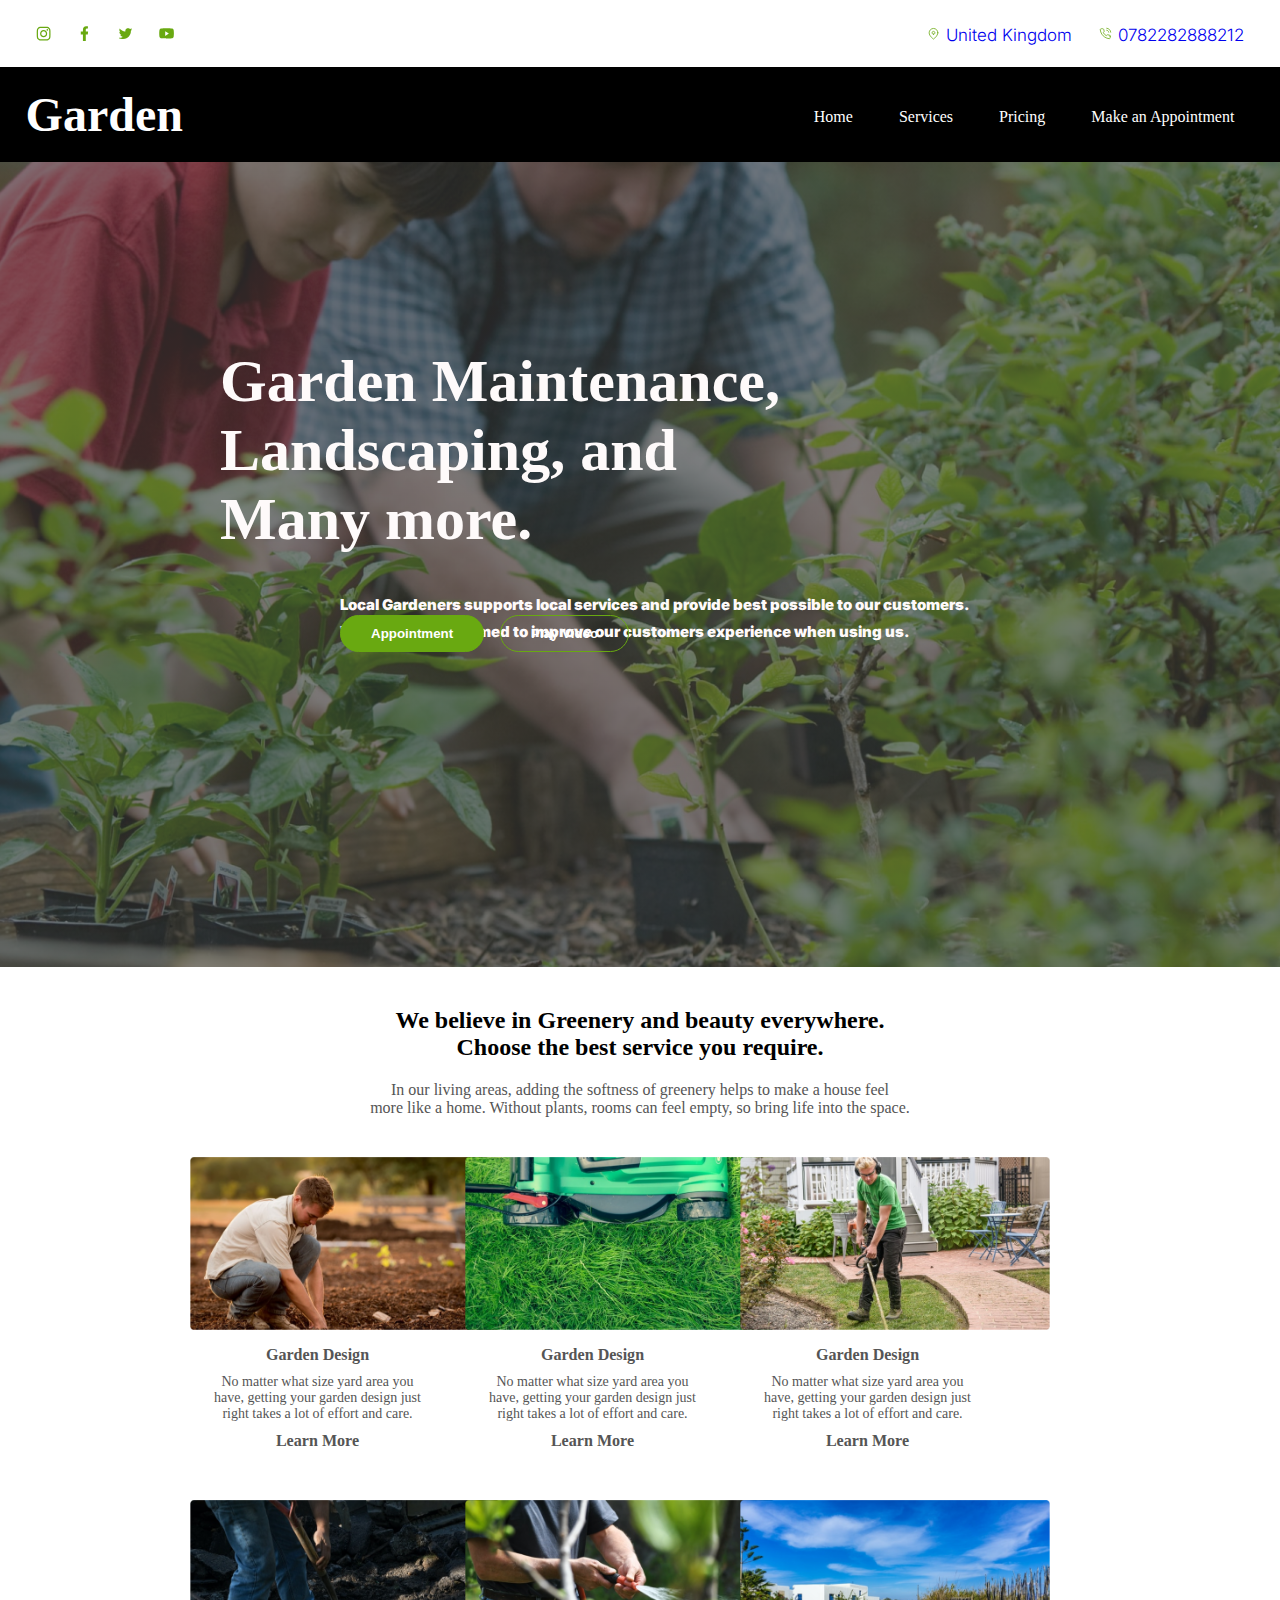
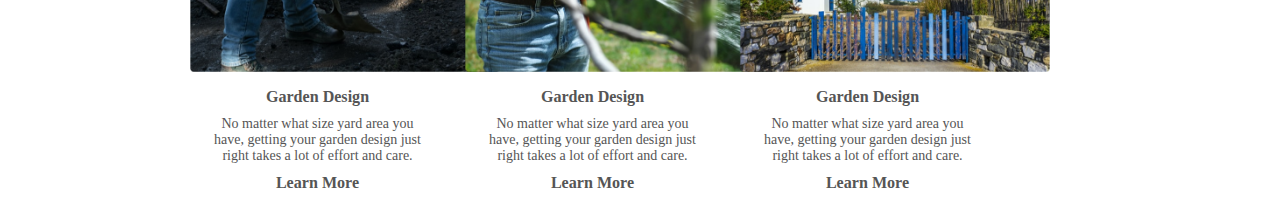
<file: index.html>
<!DOCTYPE html>
<html>

<head>
    <meta charset="utf-8">
    <meta http-equiv="X-UA-Compatible" content="IE=edge">
    <title></title>
    <meta name="description" content="">
    <meta name="viewport" content="width=device-width, initial-scale=1">
    <link rel="stylesheet" href="style.css">
    <link rel="preconnect" href="https://fonts.googleapis.com">
    <link rel="preconnect" href="https://fonts.gstatic.com" crossorigin>
    <link href="https://fonts.googleapis.com/css2?family=Inter:wght@100&family=Outfit:wght@400;700&display=swap"
        rel="stylesheet">
    <link rel="preconnect" href="https://fonts.googleapis.com">
    <link rel="preconnect" href="https://fonts.gstatic.com" crossorigin>
    <link
        href="https://fonts.googleapis.com/css2?family=Flow+Circular&family=Fraunces:opsz,wght@9..144,700&family=Montserrat:wght@500;700&display=swap"
        rel="stylesheet">
</head>

<body>
    <header>
        <nav>
            <div class="social-media">
                <ul class="social-media-img">
                    <li>
                        <a href="">
                            <img src="./icon/instagram.svg" />
                        </a>
                    </li>
                    <li>
                        <a href="#">
                            <img src="./icon/facebook.svg" />
                        </a>
                    </li>
                    <li>
                        <a href="#">
                            <img src="./icon/twitter.svg" />
                        </a>
                    </li>
                    <li>
                        <a href="#">
                            <img src="./icon/youtube.svg" />
                        </a>
                    </li>
                </ul>
                <ul class="contact-list">
                    <li>
                        <a href="#" class="contact-list-l">
                            <img src="./icon/location.svg" alt=""> United Kingdom
                        </a>
                    </li>
                    <li>
                        <a href="#" class="contact-list-p">
                            <img src="./icon/phone.svg" alt=""> 0782282888212
                        </a>
                    </li>
                </ul>
            </div>
        </nav>
        <div class="main">
            <div class="hero">
                <nav class="nav-bar">
                    <h1 class="logo"> Garden</h1>
                    <ul class="nav-bar-menu">
                        <li><a href="#">Home</a></li>
                        <li><a href="#">Services</a></li>
                        <li><a href="#">Pricing</a></li>
                        <li><a href="#">Make an Appointment</a></li>
                    </ul>
                </nav>
            </div>
            <h2 class="main-text">Garden Maintenance, <br> Landscaping, and <br> Many more.</h2>
            <h3>Local Gardeners supports local services and provide best possible to our customers.
                <br> We have always aimed to improve our customers experience when using us.
            </h3>
            <!-- <a class="btn btn-full" href="#">Appointment</a>
            <a class="btn btn-ghost" href="#">Play Vidoe</a> -->
            <button class="btn btn-full"> <span>Appointment</span></button>
            <button class="btn btn-ghost"> <span>Play Video</span></button>
        </div>
    </header>
    <div class="frame">
        <h4>We believe in Greenery and beauty everywhere.
            <br> Choose the best service you require.
        </h4>
        <h5>In our living areas, adding the softness of greenery helps to make a house feel
            <br> more like a home. Without plants, rooms can feel empty, so bring life into the space.
        </h5>
        <div class="row">
            <div class="column">
                <img src="./homepage/gardening_service_1.png" alt="">
                <h6>Garden Design</h6>
                <p>No matter what size yard area you <br>
                    have, getting your garden design just <br>
                    right takes a lot of effort and care.
                </p>
                <h6>Learn More</h6>
            </div>
            <div class="column">
                <img class="boxs" src="./homepage/gardening_service_2.png" alt="">
                <h6>Garden Design</h6>
                <p>No matter what size yard area you <br>
                    have, getting your garden design just <br>
                    right takes a lot of effort and care.
                </p>
                <h6>Learn More</h6>
            </div>
            <div class="column">
                <img src="./homepage/gardening_service_3.png" alt="">
                <h6>Garden Design</h6>
                <p>No matter what size yard area you <br>
                    have, getting your garden design just <br>
                    right takes a lot of effort and care.
                </p>
                <h6>Learn More</h6>
            </div>
        </div>
        <div class="row">
            <div class="column">
                <img src="./homepage/gardening_service_4.png" alt="">
                <h6>Garden Design</h6>
                <p>No matter what size yard area you <br>
                    have, getting your garden design just <br>
                    right takes a lot of effort and care.
                </p>
                <h6>Learn More</h6>
            </div>
            <div class="column">
                <img src="./homepage/gardening_service_5.png" alt="">
                <h6>Garden Design</h6>
                <p>No matter what size yard area you <br>
                    have, getting your garden design just <br>
                    right takes a lot of effort and care.
                </p>
                <h6>Learn More</h6>
            </div>
            <div class="column">
                <img src="./homepage/gardening_service_6.png" alt="">
                <h6>Garden Design</h6>
                <p>No matter what size yard area you <br>
                    have, getting your garden design just <br>
                    right takes a lot of effort and care.
                </p>
                <h6>Learn More</h6>
            </div>
        </div>

        <script src="" async defer></script>
</body>

</html>
</file>
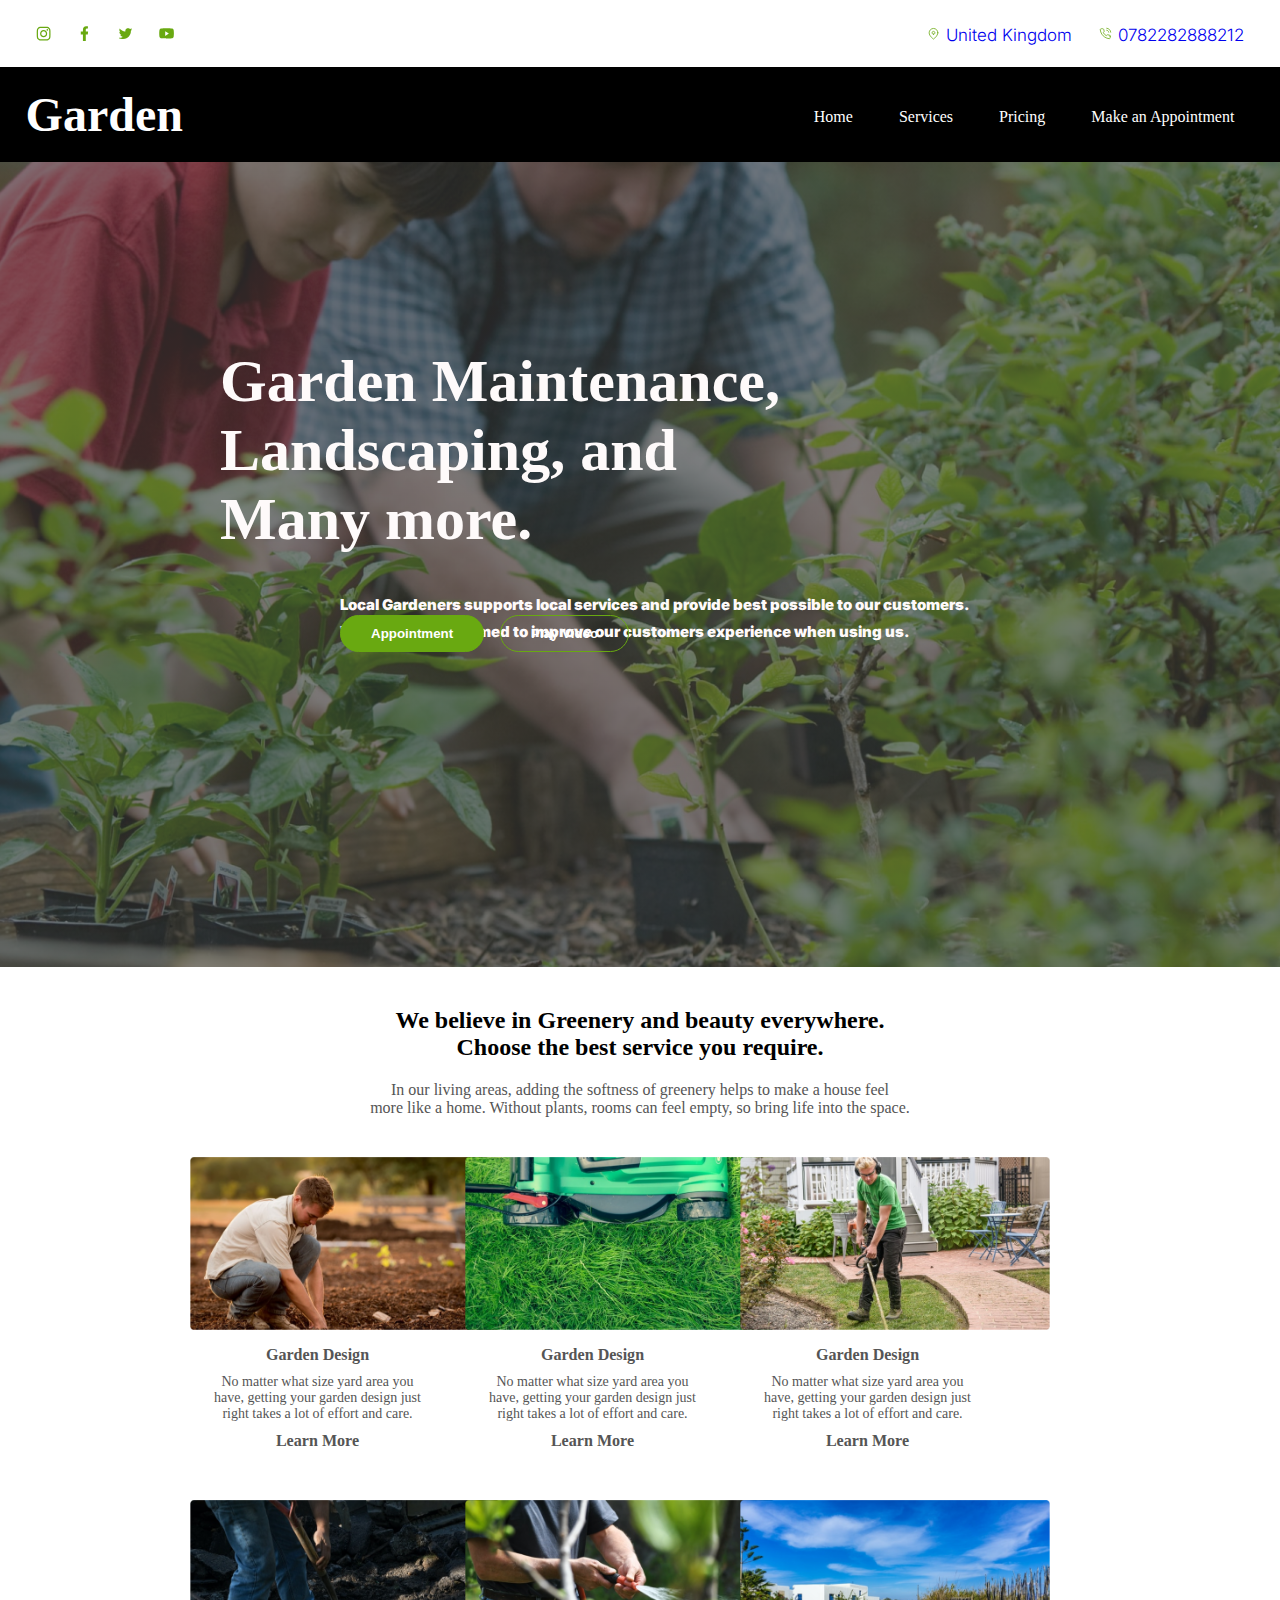
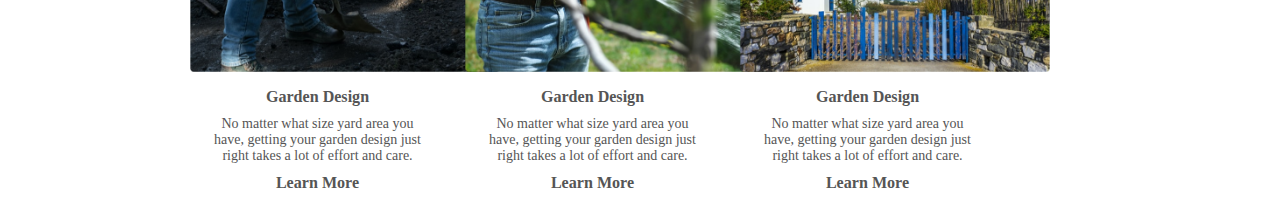
<file: home.html>
<!DOCTYPE html>
<html>

<head>
    <meta charset="utf-8">
    <meta http-equiv="X-UA-Compatible" content="IE=edge">
    <title></title>
    <meta name="description" content="">
    <meta name="viewport" content="width=device-width, initial-scale=1">
    <link rel="stylesheet" href="style.css">
    <link rel="preconnect" href="https://fonts.googleapis.com">
    <link rel="preconnect" href="https://fonts.gstatic.com" crossorigin>
    <link href="https://fonts.googleapis.com/css2?family=Inter:wght@100&family=Outfit:wght@400;700&display=swap"
        rel="stylesheet">
    <link rel="preconnect" href="https://fonts.googleapis.com">
    <link rel="preconnect" href="https://fonts.gstatic.com" crossorigin>
    <link
        href="https://fonts.googleapis.com/css2?family=Flow+Circular&family=Fraunces:opsz,wght@9..144,700&family=Montserrat:wght@500;700&display=swap"
        rel="stylesheet">
</head>

<body>
    <header>
        <nav>
            <div class="social-media">
                <ul class="social-media-img">
                    <li>
                        <a href="">
                            <img src="/icon/instagram.svg" />
                        </a>
                    </li>
                    <li>
                        <a href="#">
                            <img src="/icon/facebook.svg" />
                        </a>
                    </li>
                    <li>
                        <a href="#">
                            <img src="/icon/twitter.svg" />
                        </a>
                    </li>
                    <li>
                        <a href="#">
                            <img src="/icon/youtube.svg" />
                        </a>
                    </li>
                </ul>
                <ul class="contact-list">
                    <li>
                        <a href="#" class="contact-list-l">
                            <img src="/icon/location.svg" alt=""> United Kingdom
                        </a>
                    </li>
                    <li>
                        <a href="#" class="contact-list-p">
                            <img src="/icon/phone.svg" alt=""> 0782282888212
                        </a>
                    </li>
                </ul>
            </div>
        </nav>
        <div class="main">
            <div class="hero">
                <nav class="nav-bar">
                    <h1 class="logo"> Garden</h1>
                    <ul class="nav-bar-menu">
                        <li><a href="#">Home</a></li>
                        <li><a href="#">Services</a></li>
                        <li><a href="#">Pricing</a></li>
                        <li><a href="#">Make an Appointment</a></li>
                    </ul>
                </nav>
            </div>
            <h2 class="main-text">Garden Maintenance, <br> Landscaping, and <br> Many more.</h2>
            <h3>Local Gardeners supports local services and provide best possible to our customers.
                <br> We have always aimed to improve our customers experience when using us.
            </h3>
            <!-- <a class="btn btn-full" href="#">Appointment</a>
            <a class="btn btn-ghost" href="#">Play Vidoe</a> -->
            <button class="btn btn-full"> <span>Appointment</span></button>
            <button class="btn btn-ghost"> <span>Play Video</span></button>
        </div>
    </header>
    <div class="frame">
        <h4>We believe in Greenery and beauty everywhere.
            <br> Choose the best service you require.
        </h4>
        <h5>In our living areas, adding the softness of greenery helps to make a house feel
            <br> more like a home. Without plants, rooms can feel empty, so bring life into the space.
        </h5>
        <div class="row">
            <div class="column">
                <img src="/homepage/gardening_service_1.png" alt="">
                <h6>Garden Design</h6>
                <p>No matter what size yard area you <br>
                    have, getting your garden design just <br>
                    right takes a lot of effort and care.
                </p>
                <h6>Learn More</h6>
            </div>
            <div class="column">
                <img class="boxs" src="/homepage/gardening_service_2.png" alt="">
                <h6>Garden Design</h6>
                <p>No matter what size yard area you <br>
                    have, getting your garden design just <br>
                    right takes a lot of effort and care.
                </p>
                <h6>Learn More</h6>
            </div>
            <div class="column">
                <img src="/homepage/gardening_service_3.png" alt="">
                <h6>Garden Design</h6>
                <p>No matter what size yard area you <br>
                    have, getting your garden design just <br>
                    right takes a lot of effort and care.
                </p>
                <h6>Learn More</h6>
            </div>
        </div>
        <div class="row">
            <div class="column">
                <img src="/homepage/gardening_service_4.png" alt="">
                <h6>Garden Design</h6>
                <p>No matter what size yard area you <br>
                    have, getting your garden design just <br>
                    right takes a lot of effort and care.
                </p>
                <h6>Learn More</h6>
            </div>
            <div class="column">
                <img src="/homepage/gardening_service_5.png" alt="">
                <h6>Garden Design</h6>
                <p>No matter what size yard area you <br>
                    have, getting your garden design just <br>
                    right takes a lot of effort and care.
                </p>
                <h6>Learn More</h6>
            </div>
            <div class="column">
                <img src="/homepage/gardening_service_6.png" alt="">
                <h6>Garden Design</h6>
                <p>No matter what size yard area you <br>
                    have, getting your garden design just <br>
                    right takes a lot of effort and care.
                </p>
                <h6>Learn More</h6>
            </div>
        </div>

        <script src="" async defer></script>
</body>

</html>
</file>
<file: style.css>
* {
    margin: 0;
    padding: 0;
    box-sizing: border-box;
}

html {
    color: #555;
    font-size: 150%;
    font-weight: 300;
    text-rendering: optimizeLegibility;
}

.social-media {
    background-color: white;
    padding-bottom: 20px;
}

.social-media,
.nav-bar {
    display: flex;
    align-items: center;
    justify-content: space-between;
    padding-top: 20px;
    padding-left: 2%;
    padding-right: 2%;
}

nav ul li {
    list-style-type: none;
    display: inline-block;
}

nav ul li a img {
    width: 15px;
    height: 15px;
}

.social-media-img li,
.contact-list li {
    padding: 0px 10px;
    list-style: none;
}

.contact-list-l,
.contact-list-p {
    text-decoration: none;
    font-family: 'Inter', sans-serif;
    font-family: 'Inter';
    font-size: 17px;
}

.contact-list-l:hover,
.contact-list-p:hover {
    background-color: rgb(247, 250, 250);
    border: none;
}

.main {
    background-image: linear-gradient(rgba(0, 0, 0, 0.5),
            rgba(0, 0, 0, 0.5)), url(homepage/gardening_hero_image.png);
    height: 100%;
    background-size: cover;
    background-position: center;
    background-repeat: no-repeat;
    background-blend-mode: darken;
}

.hero {
    height: 100vh;
    width: 100%;
}

.nav-bar {
    background-color: black;
    padding-bottom: 20px;

}

.nav-bar ul li a {
    color: white;
    text-decoration: none;
    padding: 10px 20px;
    font-size: 16px;
}

.nav-bar ul li a:hover {
    color: white;
    font-weight: bold;
    transition: .3s;
}

.logo {
    color: white
}

.main h2 {
    color: rgb(254, 250, 250);
    position: absolute;
    padding-left: 150px;
    width: 1140px;
    top: 50%;
    left: 50%;
    transform: translate(-50%, -50%);
    font-size: 60px;
}

.main h3 {
    padding-top: 15px;
    color: rgb(254, 250, 250);
    position: absolute;
    font-size: 15px;
    width: 1140px;
    top: 64%;
    padding-left: 340px;
    font-family: 'Inter';
    font-weight: 900;
    line-height: 27px;
}

.btn {
    display: flex;
    padding: 10px 30px;
    border-radius: 200px;
    text-decoration: none;
    top: 30%;
    cursor: pointer;
}

.btn-full {
    background-color: #69A911;
    border: 1px solid #69A911;
    float: right;
    margin-left: 340px;
    margin-top: 345px;
    position: absolute;
}

.btn-full span,
.btn-ghost span {
    color: white;
    font-weight: bold;
}

.btn-ghost {
    background-color: transparent;
    border: 1px solid #69A911;
    float: right;
    margin-left: 500px;
    margin-top: 345px;
    position: absolute;
}

.btn-full:hover,
.btn-ghost:hover {
    background-color: #51820d;
}

.frame h4 {
    color: #000000;
    text-align: center;
    padding: 40px 20px;
}

.frame h5 {
    text-align: center;
    margin-top: -20px;
    font-size: 16px;
    font-weight: 500;
}

.row {
    display: flex;
    flex-wrap: wrap;
    padding-top: 40px;
    padding-left: 180px;
    /* align-items: center; */
}

.column {
    float: left;
    width: 25%;
    /* border:1px solid rgb(221, 217, 217); */
    /* column-width: 600px; */
}

.row::after {
    align-items: center;
    content: "";
    display: table;
    clear: both;
}

.column img {
    width: 320px;
    height: auto;
    padding-left: 10px;
}

.column h6 {
    text-align: center;
    padding-top: 10px;
    padding-bottom: 10px; 
 }

.column p {
    text-align: center;
    font-size: 14px;
    font-weight: 500;

}

/* section form */


/* h2 {
    font-size: 1.5em;
    margin-block-start: 0.83em;
    margin-block-end: 0.83em;
    margin-inline-start: 0px;
    margin-inline-end: 0px;
    font-weight: bold; */


@media all and(min-width: 767px) {
    .h2 {
        font-size: 30px;
    }
}

@media all and (max-width: 767px) {
    .nav-bar-menu {
        align-items: left;
        width: 100%;
        flex-direction: column;
    }
}

@media(max-width: 1024px) {
    .row {
        width: 33.3%;
    }
}

@media all and (max-width: 767px) {
    .row {
        align-items: left;
        width: 100%;
        flex-direction: column;
    }

    .column img {
        flex-direction: column;
    }
}
</file>
